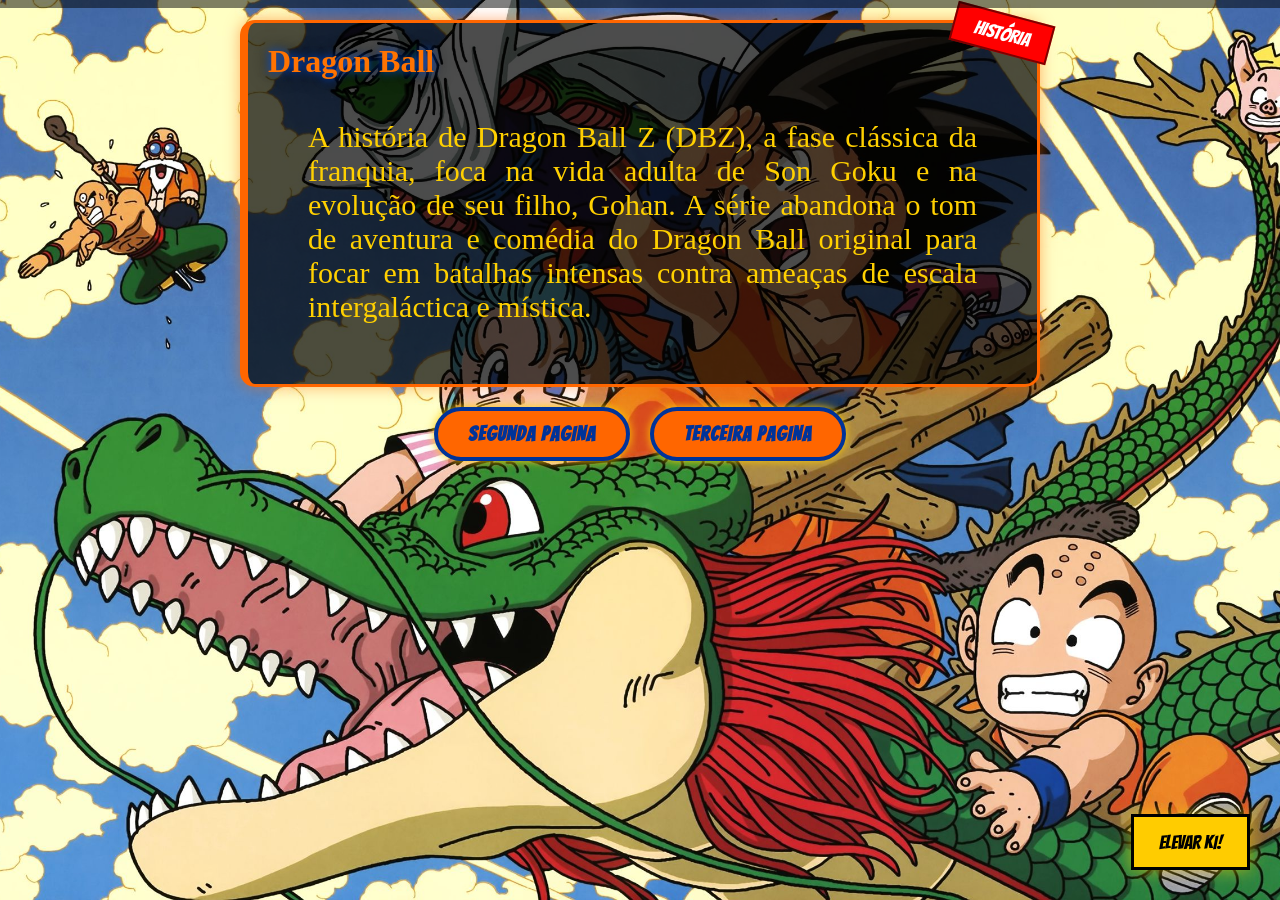
<file: index.html>
<!DOCTYPE html>
<html lang="pt-BR">
<head>
    <meta charset="UTF-8">
    <meta name="viewport" content="width=device-width, initial-scale=1.0">
    <title>Dragon ball</title>
    <link rel="stylesheet" href="style.css">
    <link href="https://fonts.googleapis.com/css2?family=Bangers&display=swap" rel="stylesheet">
</head>
<body>
    
    <div class="caixa-texto">
        <span class="Selo">história</span> <h1>Dragon Ball</h1>
        <p>A história de Dragon Ball Z (DBZ), a fase clássica da franquia, foca na vida adulta de Son Goku e na evolução de seu filho, Gohan. A série abandona o tom de aventura e comédia do Dragon Ball original para focar em batalhas intensas contra ameaças de escala intergaláctica e mística. </p>
    </div>

    

    <div class="status-ki">
        <span> <strong id="poder"></strong></span>
        <div class="barra-fundo">
            <div class="barra-preenchimento"></div>
        </div>
    </div>

    

    <div class="container-botoes">
    
        <a href="segunda_pagina.html" class="botao-dbz">segunda pagina</a>

           <a href="terceira_pagina.html"class="botao-dbz">terceira pagina</a>
        
       </div>


       <div class="container-barra-ki">
            <div class="progresso-ki"></div>
       </div>
<button class="btn-ki">ELEVAR KI!</button>
    </body>
</html>
</file>
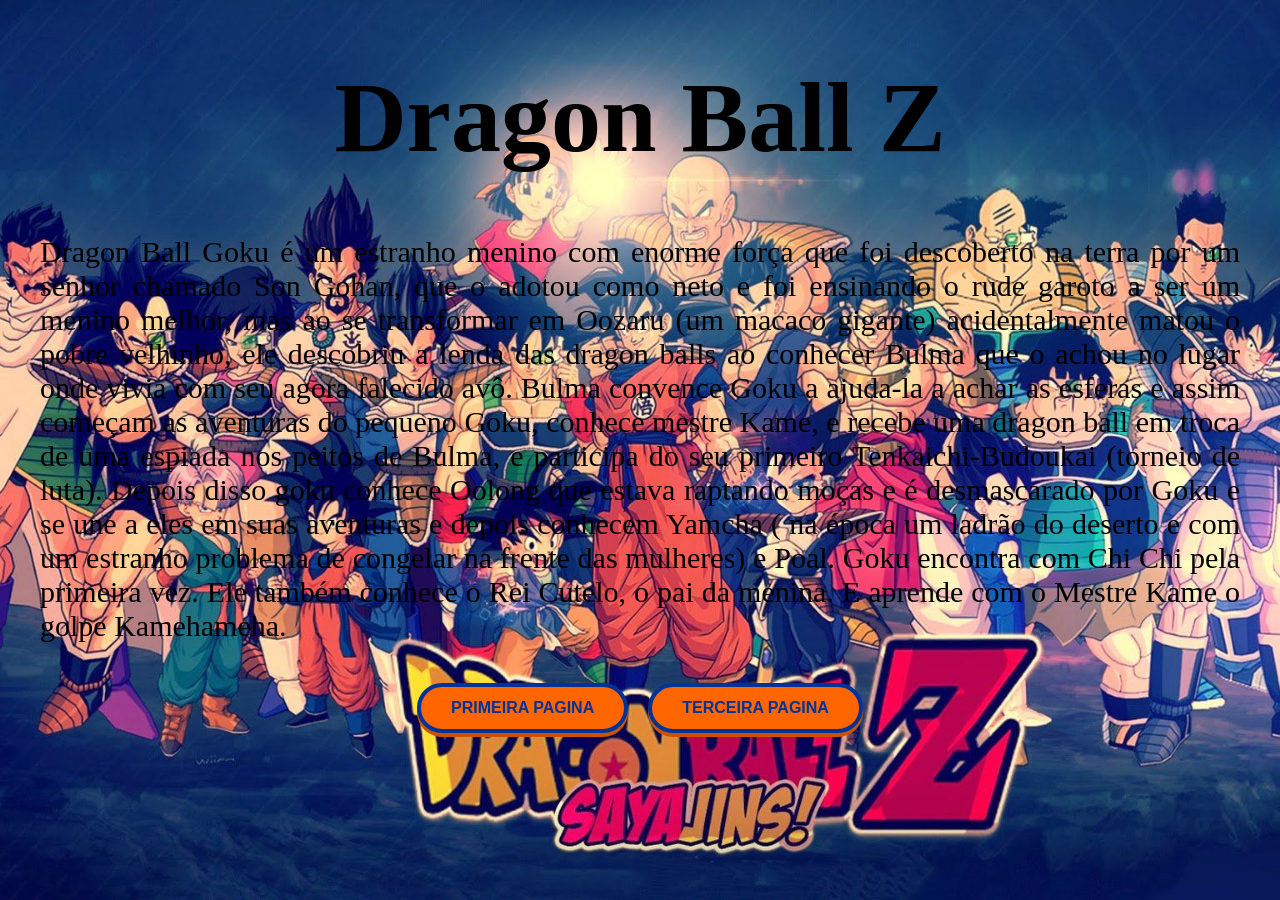
<file: segunda_pagina.html>
<!DOCTYPE html>
<html lang="pt-BR">
<head>
    <meta charset="UTF-8">
    <meta name="viewport" content="width=device-width, initial-scale=1.0">
    <title>Dragon Ball Z</title>
    <link rel="stylesheet" href="style-2.css">
    <h1>Dragon Ball Z</h1>
</head>
<body>
    <p>Dragon Ball Goku é um estranho menino com enorme força que foi descoberto na terra por um senhor chamado Son Gohan, que o adotou como neto e foi ensinando o rude garoto a ser um menino melhor, mas ao se transformar em Oozaru (um macaco gigante) acidentalmente matou o pobre velhinho, ele descobriu a lenda das dragon balls ao conhecer Bulma que o achou no lugar onde vivia com seu agora falecido avô. Bulma convence Goku a ajuda-la a achar as esferas e assim começam as aventuras do pequeno Goku, conhece mestre Kame, e recebe uma dragon ball em troca de uma espiada nos peitos de Bulma, e participa do seu primeiro Tenkaichi-Budoukai (torneio de luta). Depois disso goku conhece Oolong que estava raptando moças e é desmascarado por Goku e se une a eles em suas aventuras e depois conhecem Yamcha ( na época um ladrão do deserto e com um estranho problema de congelar na frente das mulheres) e Poal. Goku encontra com Chi Chi pela primeira vez. Ele também conhece o Rei Cutelo, o pai da menina. E aprende com o Mestre Kame o golpe Kamehameha.
<div class="container-botoes">

      

<a href="index.html" class="botao-dbz">primeira pagina</a>
<a href="terceira_pagina.html" class="botao-dbz">terceira pagina</a>

        
        
       </div>
</body>
</html>
</file>
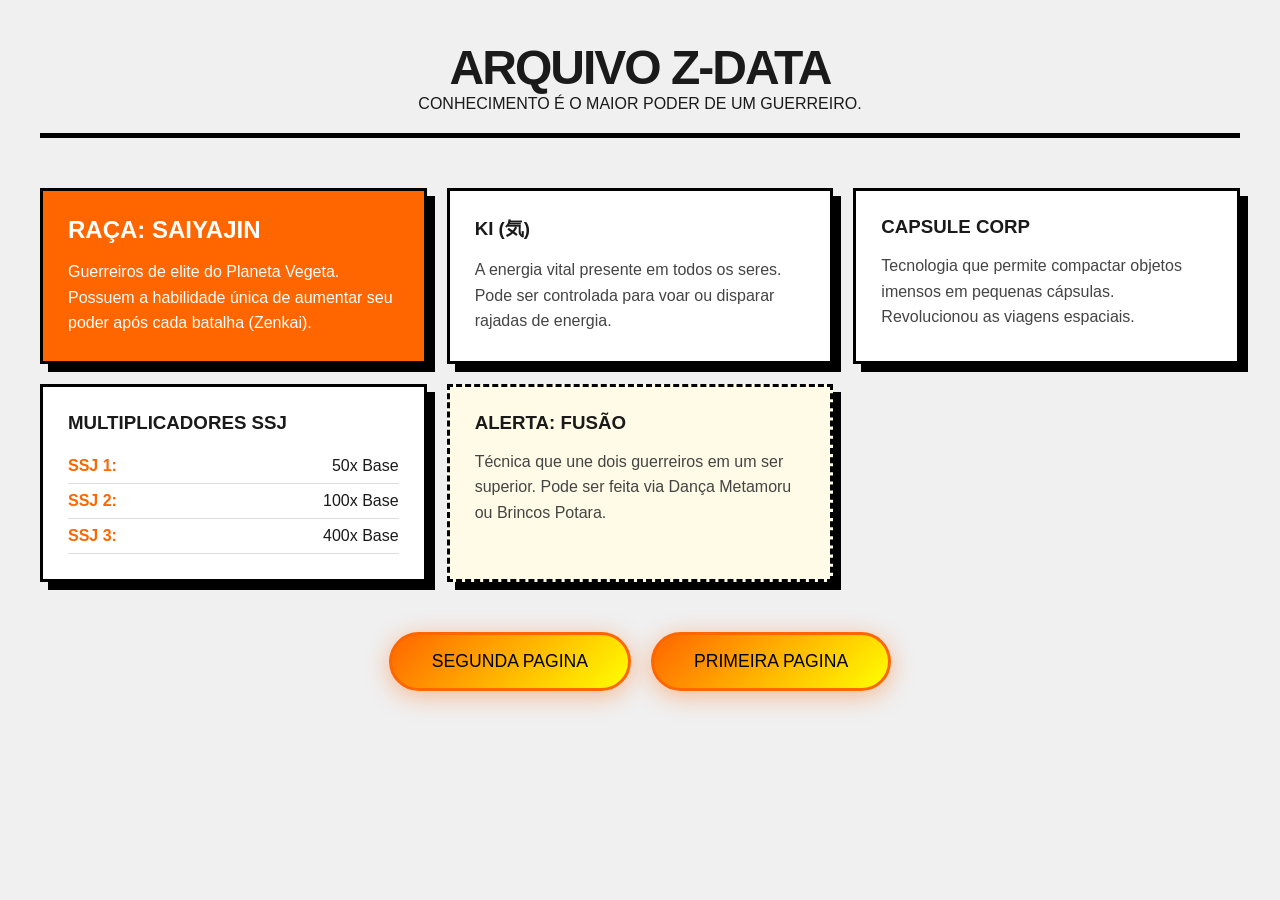
<file: terceira_pagina.html>
<!DOCTYPE html>
<html lang="pt-br">
<head>
    <meta charset="UTF-8">
    <title>DBZ | Arquivo de Dados</title>
    <link rel="stylesheet" href="style-3.css">
</head>
<body>

    <header class="topo">
        <h1>ARQUIVO Z-DATA</h1>
        <p>CONHECIMENTO É O MAIOR PODER DE UM GUERREIRO.</p>
    </header>

    <main class="grid-informacoes">
        <section class="card destaque">
            <h2>RAÇA: SAIYAJIN</h2>
            <p>Guerreiros de elite do Planeta Vegeta. Possuem a habilidade única de aumentar seu poder após cada batalha (Zenkai).</p>
        </section>

        <section class="card">
            <h3>KI (気)</h3>
            <p>A energia vital presente em todos os seres. Pode ser controlada para voar ou disparar rajadas de energia.</p>
        </section>

        <section class="card">
            <h3>CAPSULE CORP</h3>
            <p>Tecnologia que permite compactar objetos imensos em pequenas cápsulas. Revolucionou as viagens espaciais.</p>
        </section>

        <section class="card lista">
            <h3>MULTIPLICADORES SSJ</h3>
            <ul>
                <li><span>SSJ 1:</span> 50x Base</li>
                <li><span>SSJ 2:</span> 100x Base</li>
                <li><span>SSJ 3:</span> 400x Base</li>
            </ul>
        </section>

        <section class="card aviso">
            <h3>ALERTA: FUSÃO</h3>
            <p>Técnica que une dois guerreiros em um ser superior. Pode ser feita via Dança Metamoru ou Brincos Potara.</p>
        </section>
    </main>

    <div class="container-botoes">
    
        <a href="segunda_pagina.html" class="botao-ki">Segunda pagina</a>

           <a href="index.html"class="botao-ki">Primeira pagina</a>
        
       </div>
</body>
</html>
</file>
<file: style.css>
/* RESET DO NAVEGADOR */
* {
    margin: 0;
    padding: 0;
    box-sizing: border-box;
}

body {
    background-image: url("assets/e856af0808e4c543e7ddf7ed743bfe22ce67826b342eb17dc6f0afad919f8fef.jpeg");
    background-repeat: no-repeat;
    background-position: center;
    background-size: cover;
    background-attachment: fixed;
}



h1 {
  color: #ff7301;
  text-shadow: 0 0 10px #0059ff, 0 0 20px #000000;
  animation: carregar-ki 1.5s infinite alternate;
}


p {
    text-align: justify;
    font-size: 30px;
    margin: 40px;
    color: rgb(255, 208, 0);
}

.caixa-texto{
  background-color: rgb(0, 0, 0,0.7);
  border: 3px solid #FF6600;
  border-radius: 15px;
  padding: 20px;
  margin: 20px auto;
  max-width: 800px;
  color: #FFFFFF;
  box-shadow: 0 0 15px rgba(255,102,0,0.5);
  backdrop-filter: bluer(10px);
  border: 2px solid rgbac(255, 102, 0, 0.5);
  position: relative;
  clip-path: polygon(0% 5%, 100% 0%, 95%, 0% 100%);
  border-left: 8px solid #FF6600;
  
}


.Selo {
  position: absolute;
  top: -10px;
  right: -15px;
  background-color: #ff0000;
  color:white;
  padding: 8px 20px;
  font-family: "Bangers", cursive;
  font-size: 1.2rem;
  text-transform: uppercase;
  transform: rotate(15deg);
  border: 2px solid rgba(0,0,0,0.5);
  z-index: 20;
  transition: 0.3s;
}
.Selo:hover {
  transform: rotate(0deg) scale(1.1);
}



@keyframes pulso-ki {
  0% { transform: scale(1); box-shadow:0 0 5px #FF6600;}
  50% { transform: scale(1.05); box-shadow: 0 0 20px #FFCC00;}
  100% { transform: scale(1); box-shadow: 0 0 5px #FF6600;}
}

@keyframes carregar-ki {
  from { text-shadow: 0 0 10px #0099ff; }
  to { text-shadow: 0 0 25px #00ffff, 0 0 10px #FFFFFF;}
}

@keyframes tremer {
  0% { transform: translate(1px, px);}
  50% { transform: translate(-1px, -1px);}
  100% { transform: translate(1px, 1px);}
}

@keyframes pulsar-glow {
  from { box-shadow: 0 0 5px #FF6600;}
  to { box-shadow: 0 0 20px #FFCC00, 0 0 10px #fff;}
}

@keyframes brilho-extremo {
    from { filter: brightness(1); }
    to { filter: brightness(1.5) drop-shadow(0 0 10px #fff); }
}

@keyframes fluir-energia {
  from { background-position: 200% 0;}
  to { background-position: 0% 0;}
}

.container-botoes {
    display:flex ;
    justify-content: center;
    gap: 20px;
    margin-top: 20px;
}

.btn-ki {
  position: fixed;
  bottom: 30px;
  right: 30px;
  background: #FFCC00;
  border: 3px solid #000;
  padding: 15px 25px;
  font-family: "Bangers", cursive;
  font-size: 1.2rem;
  cursor: pointer;
  z-index: 9999;
  transition: 0.3s;
  box-shadow: 0 0 15px rgba(255, 208, 0, 0.6);
}

.btn-ki:hover {
  animation: tremer 0.1s infinite;
  box-shadow: 0 0 30px #FFFFFF;
}

.container-barra-ki {
    position: fixed;
    top: 0;
    left: 0;
    width: 100%;
    height: 8px; 
    background: rgba(0, 0, 0, 0.5);
    z-index: 10000;
}


.progresso-ki {
    width: 0%;
    height: 100%;
    background-image:  linear-gradient(90deg, #ff6600, #ffcc00, #FFFFFF, #ffcc00, #ff6600);
    background-size: 200% 100%;
    animation: fluir-energia 2s linear infinite;
    box-shadow: 0 0 15px #ffcc00;
    transition: width 2s ease-in-out, box-shadow 0.5s;}

body:has(.btn-ki:hover) .progresso-ki {
    width: 100%;
    box-shadow: 0 0 30px #ffffff;
    animation: brilho-extremo 0.5s infinite alternate;
}




.btn-ki:hover {
  animation: tremer-ki 0.1s infinite;
}


.botao-dbz {
  display: inline-block;
  text-decoration: none;
  outline: none;
  
  background-color: #FF6600; 
  color: #003399;           
  
  
  border: 4px solid #003399; 
  border-radius: 30px;      
  
  
  font-family: 'Bangers', system-ui;
  font-weight: bold;
  font-size: 20px;
  text-transform: uppercase;
  padding: 12px 30px;
  letter-spacing: 1px;
  
  
  box-shadow: 0 0 10px #FFCC00;
  animation: pulsar-glow 2s infinite alternate;
  
  
  transition: all 0.2s ease;
  cursor: pointer;
  
  animation: pulso-ki 2s infinite ease-in-out;
}


.botao-dbz:hover {
  background-color: #FFCC00; 
  color: #FF6600;
  border-color: #FF6600;
  transform: scale(1.1);      
  box-shadow: 0 0 15px #FFCC00; 
}


.botao-dbz:active {
  transform: scale(0.95);
  box-shadow: none;
}
</file>
<file: style-2.css>
/* RESET DO NAVEGADOR */
* {
    margin: 0;
    padding: 0;
    box-sizing: border-box;

}
body{
    background-color: rgb(255, 0, 0);
background-image: url("assets/66476-trunks-dragon-ball-hd-wallpaper.jpg");
      background-repeat: no-repeat;
    background-position: center;
    background-size: cover;
    background-attachment: fixed;
}

h1{
    text-align: center;
    color:rgb(0, 0, 0);
    font-size: 100px;
    margin: 60px;
}

p {
    text-align: justify;
    font-size: 30px;
    margin: 40px;
    color: rgb(0, 0, 0);
}




.container-botoes {
    display:flex ;
    justify-content: center;
    gap: 20px;
    margin-top: 20px;
}

.botao-dbz {
  display: inline-block;
  text-decoration: none;
  outline: none;
  
  background-color: #FF6600; 
  color: #003399;           
  
  
  border: 4px solid #003399; 
  border-radius: 30px;      
  
  
  font-family: 'Arial Black', sans-serif;
  font-weight: bold;
  text-transform: uppercase;
  padding: 12px 30px;
  
  
  box-shadow: 0 4px 0 #cc5200;
  
  
  transition: all 0.2s ease;
  cursor: pointer;
}


.botao-dbz:hover {
  background-color: #FFCC00; 
  color: #FF6600;
  border-color: #FF6600;
  transform: scale(1.1);      
  box-shadow: 0 0 15px #FFCC00; 
}


.botao-dbz:active {
  transform: scale(0.95);
  box-shadow: none;
}
</file>
<file: style-3.css>
* {
    margin: 0; padding: 0; box-sizing: border-box;
}

body {
    background-color: #f0f0f0;
    color: #1a1a1a;
    font-family: 'Segoe UI', Tahoma, Geneva, Verdana, sans-serif;
    padding: 40px;
}

.topo {
    text-align: center;
    margin-bottom: 50px;
    border-bottom: 5px solid #000;
    padding-bottom: 20px;
}

.topo h1 {
    font-size: 3rem;
    font-weight: 900;
    letter-spacing: -2px;
}
.grid-informacoes {
    display: grid;
    grid-template-columns: repeat(auto-fit, minmax(300px, 1fr));
    gap: 20px;
    max-width: 1200px;
    margin: 0 auto;
}


.card {
    background: #fff;
    border: 3px solid #000;
    padding: 25px;
    box-shadow: 8px 8px 0px #000;
    transition: 0.2s;
}

.card:hover {
    transform: translate(-4px, -4px);
    box-shadow: 12px 12px 0px #ff6600;
}

.card h2, .card h3 {
    margin-bottom: 15px;
    text-transform: uppercase;
    font-weight: 900;
}

.card p {
    line-height: 1.6;
    color: #444;
}


.destaque {
    background-color: #ff6600;
    color: #fff;
}
.destaque p { color: #fff; }

.aviso {
    border-style: dashed;
    background-color: #fffbe6;
}


.lista ul {
    list-style: none;
    margin-top: 10px;
}
.lista li {
    padding: 8px 0;
    border-bottom: 1px solid #ddd;
    display: flex;
    justify-content: space-between;
}
.lista span {
    font-weight: bold;
    color: #ff6600;
}


.botao-dbz {
  display: inline-block;
  text-decoration: none;
  outline: none;
  
  background-color: #f8f5f3; 
  color: #000000;           
  
  
  border: 4px solid #000000; 
  border-radius: 30px;      
  
  
  font-family: 'Bangers', system-ui;
  font-weight: bold;
  font-size: 20px;
  text-transform: uppercase;
  padding: 12px 30px;
  letter-spacing: 1px;
  
  
  box-shadow: 0 0 10px #000000;
  animation: pulsar-glow 2s infinite alternate;
  
  
  transition: all 0.2s ease;
  cursor: pointer;
  
  animation: pulso-ki 2s infinite ease-in-out;
}


.botao-dbz:hover {
  background-color: #030300; 
  color: #ffffff;
  border-color: #ffffff;
  transform: scale(1.1);      
  box-shadow: 0 0 15px #ff6600; 
}


.botao-dbz:active {
  transform: scale(0.95);
  box-shadow: none;
}

.container-botoes {
    display:flex ;
    justify-content: center;
    gap: 20px;
    margin-top: 50px;
    width: 100%;
}

.botao-ki {
    text-decoration: none;
    font-family: 'Arial Black', sans-serif;
    font-size: 1.1rem;
    text-transform: uppercase;
    
    
    background: linear-gradient(135deg, #ff6600 0%, #ffff00 100%);
    color: #000; 
    
    padding: 16px 40px;
    border: 3px solid #ff6600;
    border-radius: 50px; 
    
    
    box-shadow: 0px 5px 25px rgba(255, 102, 0, 0.4);
    
    transition: 0.3s;
    position: relative;
    overflow: hidden;
}


.botao-ki::after {
    content: '';
    position: absolute;
    top: -50%; left: -60%;
    width: 20%; height: 200%;
    background: rgba(255, 255, 255, 0.8);
    transform: rotate(30deg);
    transition: 0s;
}

.botao-ki:hover::after {
    left: 120%;
    transition: 0.6s linear;
}


.botao-ki:hover {
    box-shadow: 0px 8px 35px rgba(255, 102, 0, 0.7);
    transform: translateY(-5px);}
</file>
